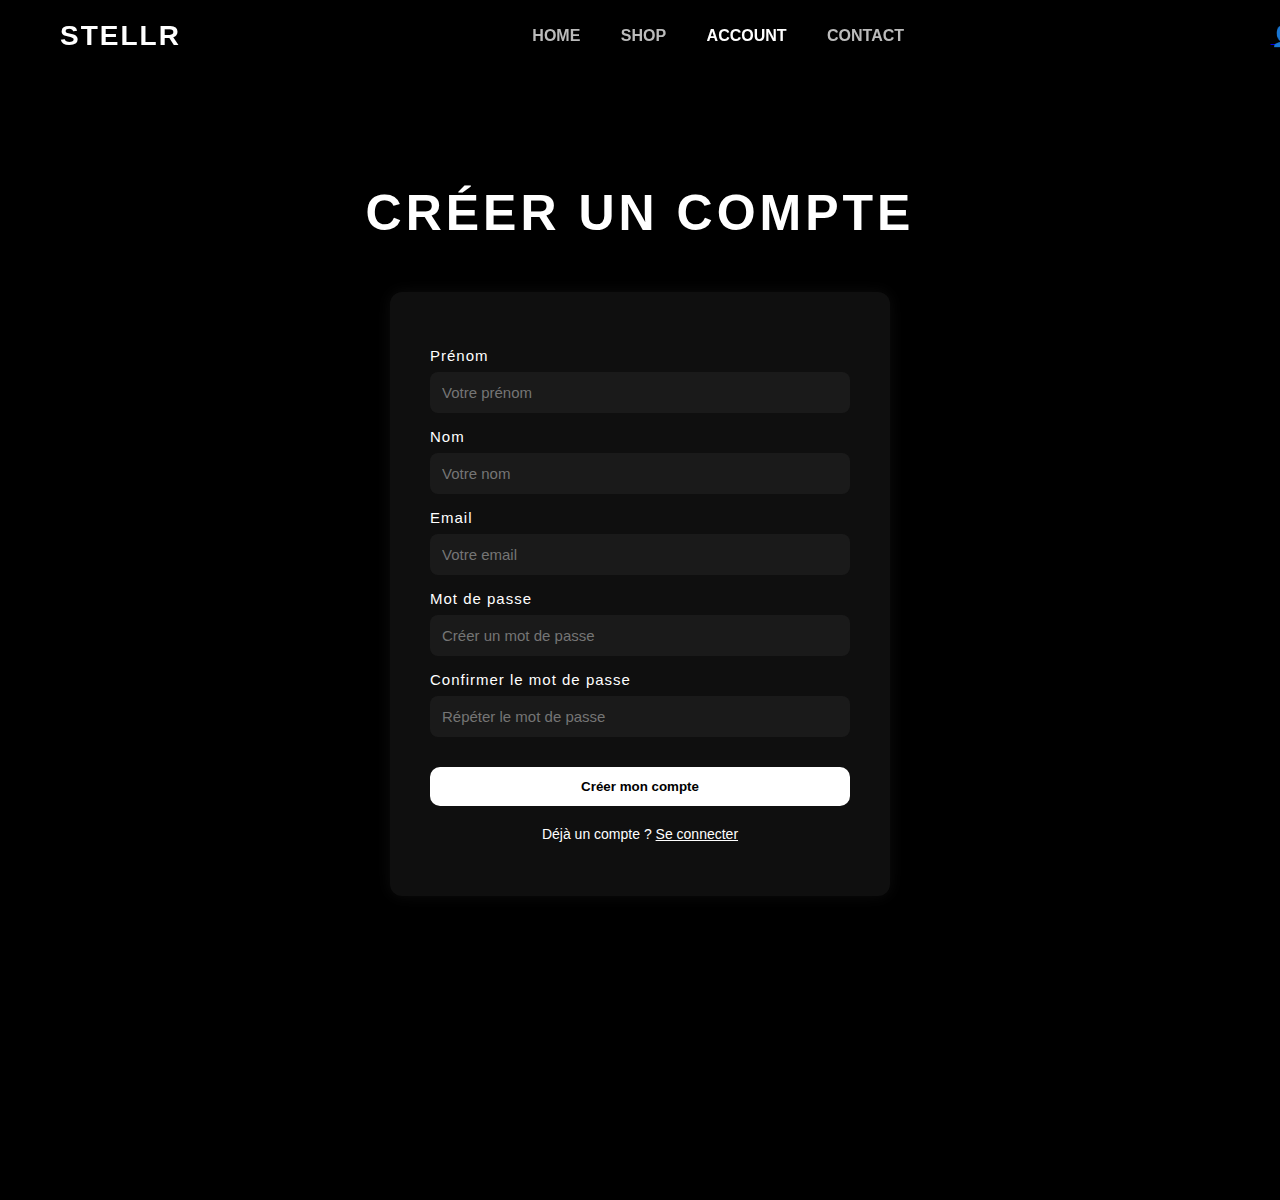
<file: account.html>
<!DOCTYPE html>
<html lang="fr">
<head>
    <meta charset="UTF-8">
    <meta name="viewport" content="width=device-width, initial-scale=1.0">
    <title>Créer un compte – STELLR</title>
    <link rel="stylesheet" href="style.css">
</head>
<body>

<header class="navbar">
    <div class="logo">STELLR</div>

    <nav class="menu">
        <a href="index.html">HOME</a>
        <a href="shop.html">SHOP</a>
        <a href="#" class="active">ACCOUNT</a>
        <a href="contact.html">CONTACT</a>
    </nav>

    <div class="icons">
        <a href="login.html"><span>👤</span></a>
        <span>🛒</span>
    </div>
</header>


<section class="form-section">

    <h1 class="form-title">CRÉER UN COMPTE</h1>

    <form class="form-box">

        <label>Prénom</label>
        <input type="text" placeholder="Votre prénom" required>

        <label>Nom</label>
        <input type="text" placeholder="Votre nom" required>

        <label>Email</label>
        <input type="email" placeholder="Votre email" required>

        <label>Mot de passe</label>
        <input type="password" placeholder="Créer un mot de passe" required>

        <label>Confirmer le mot de passe</label>
        <input type="password" placeholder="Répéter le mot de passe" required>

        <button type="submit" class="submit-btn">Créer mon compte</button>

        <p class="redirect">
            Déjà un compte ? <a href="login.html">Se connecter</a>
        </p>
    </form>

</section>

</body>
</html>
</file>
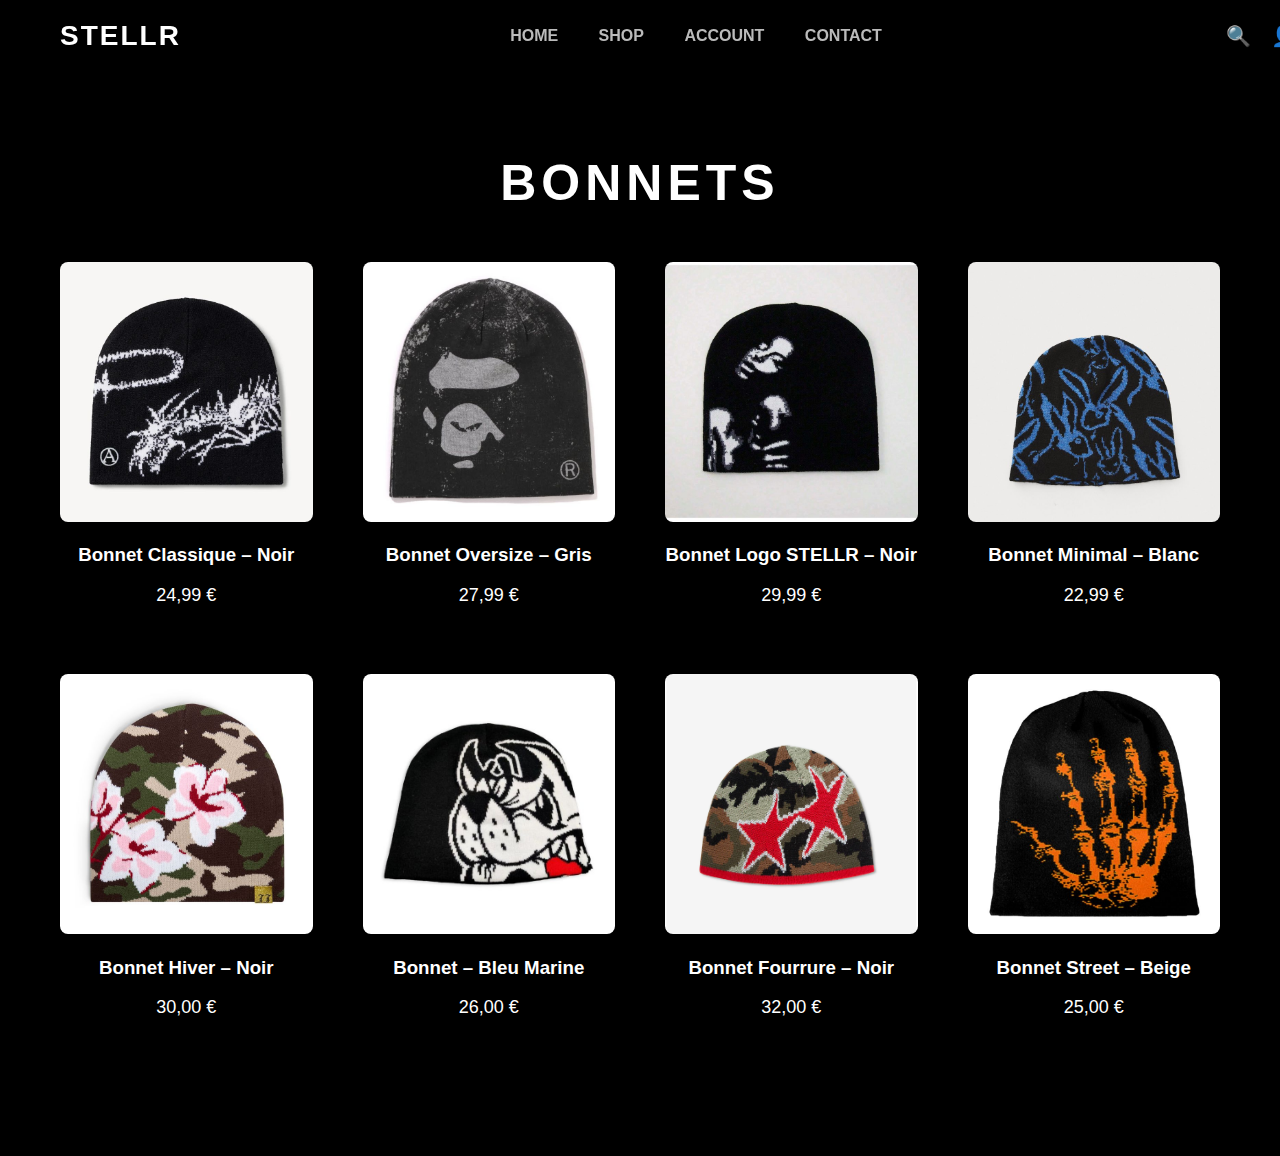
<file: bonnets.html>
<!DOCTYPE html>
<html lang="fr">
<head>
    <meta charset="UTF-8">
    <meta name="viewport" content="width=device-width, initial-scale=1.0">
    <title>Bonnets – STELLR</title>
    <link rel="stylesheet" href="style.css">
</head>
<body>

<header class="navbar">
    <div class="logo">STELLR</div>

    <nav class="menu">
        <a href="index.html">HOME</a>
        <a href="shop.html">SHOP</a>
        <a href="account.html">ACCOUNT</a>
        <a href="contact.html">CONTACT</a>
    </nav>

    <div class="icons">
        <span>🔍</span>
        <span>👤</span>
        <span>🛒</span>
    </div>
</header>

<section class="shop-section">

    <h1 class="shop-title">BONNETS</h1>

    <div class="shop-grid">

        <div class="product">
            <img src="image/bonnet.jpg" alt="Bonnet Noir Classique">
            <h3>Bonnet Classique – Noir</h3>
            <p class="price">24,99 €</p>
        </div>

        <div class="product">
            <img src="/image/bonnet1.jpg" alt="Bonnet Gris Oversize">
            <h3>Bonnet Oversize – Gris</h3>
            <p class="price">27,99 €</p>
        </div>

        <div class="product">
            <img src="/image/bonnet2.jpg" alt="Bonnet Logo STELLR Noir">
            <h3>Bonnet Logo STELLR – Noir</h3>
            <p class="price">29,99 €</p>
        </div>

        <div class="product">
            <img src="/image/bonnet3.jpg" alt="Bonnet Blanc Minimal">
            <h3>Bonnet Minimal – Blanc</h3>
            <p class="price">22,99 €</p>
        </div>

        <div class="product">
            <img src="/image/bonnet4.jpg" alt="Bonnet Hiver Noir">
            <h3>Bonnet Hiver – Noir</h3>
            <p class="price">30,00 €</p>
        </div>

        <div class="product">
            <img src="/image/bonnet5.jpg" alt="Bonnet Bleu Marine">
            <h3>Bonnet – Bleu Marine</h3>
            <p class="price">26,00 €</p>
        </div>

        <div class="product">
            <img src="/image/bonnet6.png" alt="Bonnet Fourrure">
            <h3>Bonnet Fourrure – Noir</h3>
            <p class="price">32,00 €</p>
        </div>

        <div class="product">
            <img src="/image/bonnet7.jpg" alt="Bonnet Beige Street">
            <h3>Bonnet Street – Beige</h3>
            <p class="price">25,00 €</p>
        </div>

    </div>
</section>

</body>
</html>
</file>
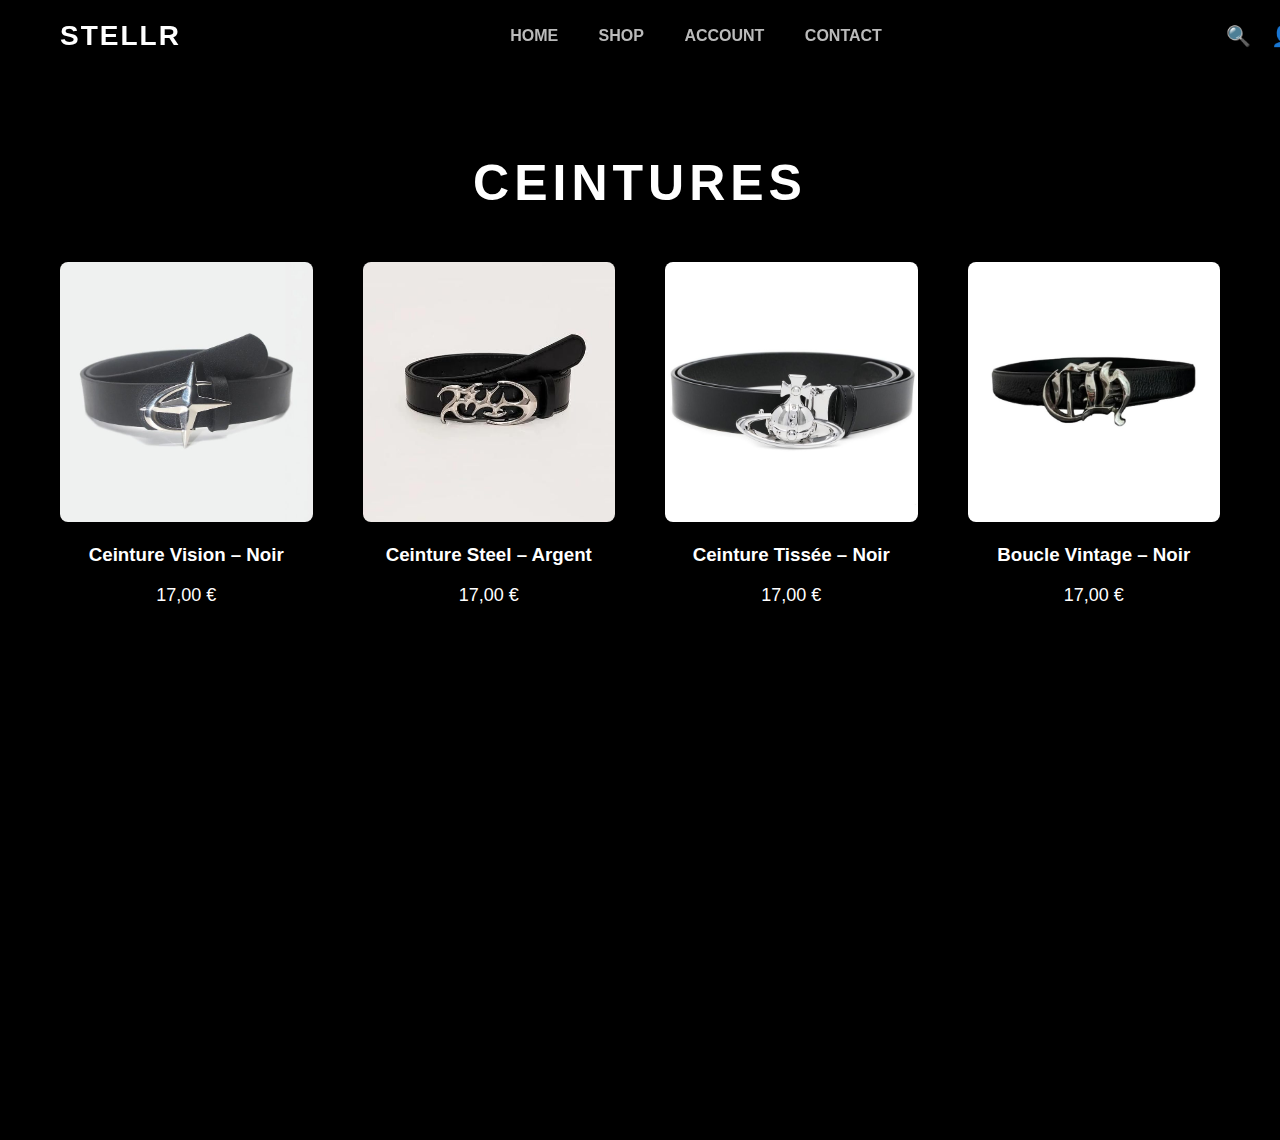
<file: ceintures.html>
<!DOCTYPE html>
<html lang="fr">
<head>
    <meta charset="UTF-8">
    <meta name="viewport" content="width=device-width, initial-scale=1.0">
    <title>Ceintures – STELLR</title>
    <link rel="stylesheet" href="style.css">
</head>
<body>

<header class="navbar">
    <div class="logo">STELLR</div>

    <nav class="menu">
        <a href="index.html">HOME</a>
        <a href="shop.html">SHOP</a>
        <a href="account.html">ACCOUNT</a>
        <a href="contact.html">CONTACT</a>
    </nav>

    <div class="icons">
        <span>🔍</span>
        <span>👤</span>
        <span>🛒</span>
    </div>
</header>


<section class="shop-section">
    <h1 class="shop-title">CEINTURES</h1>

    <div class="shop-grid">

        <div class="product">
            <img src="image/ceintures.jpg" alt="Ceinture noire streetwear">
            <h3>Ceinture Vision – Noir</h3>
            <p class="price">17,00 €</p>
        </div>

        <div class="product">
            <img src="image/ceinture1.jpg" alt="Ceinture métallique argent">
            <h3>Ceinture Steel – Argent</h3>
            <p class="price">17,00 €</p>
        </div>

        <div class="product">
            <img src="image/ceintures2.jpg" alt="Ceinture tissée noire">
            <h3>Ceinture Tissée – Noir</h3>
            <p class="price">17,00 €</p>
        </div>

        <div class="product">
            <img src="image/ceintures3.jpg" alt="Ceinture boucle vintage">
            <h3>Boucle Vintage – Noir</h3>
            <p class="price">17,00 €</p>
        </div>

    </div>
</section>

</body>
</html>
</file>
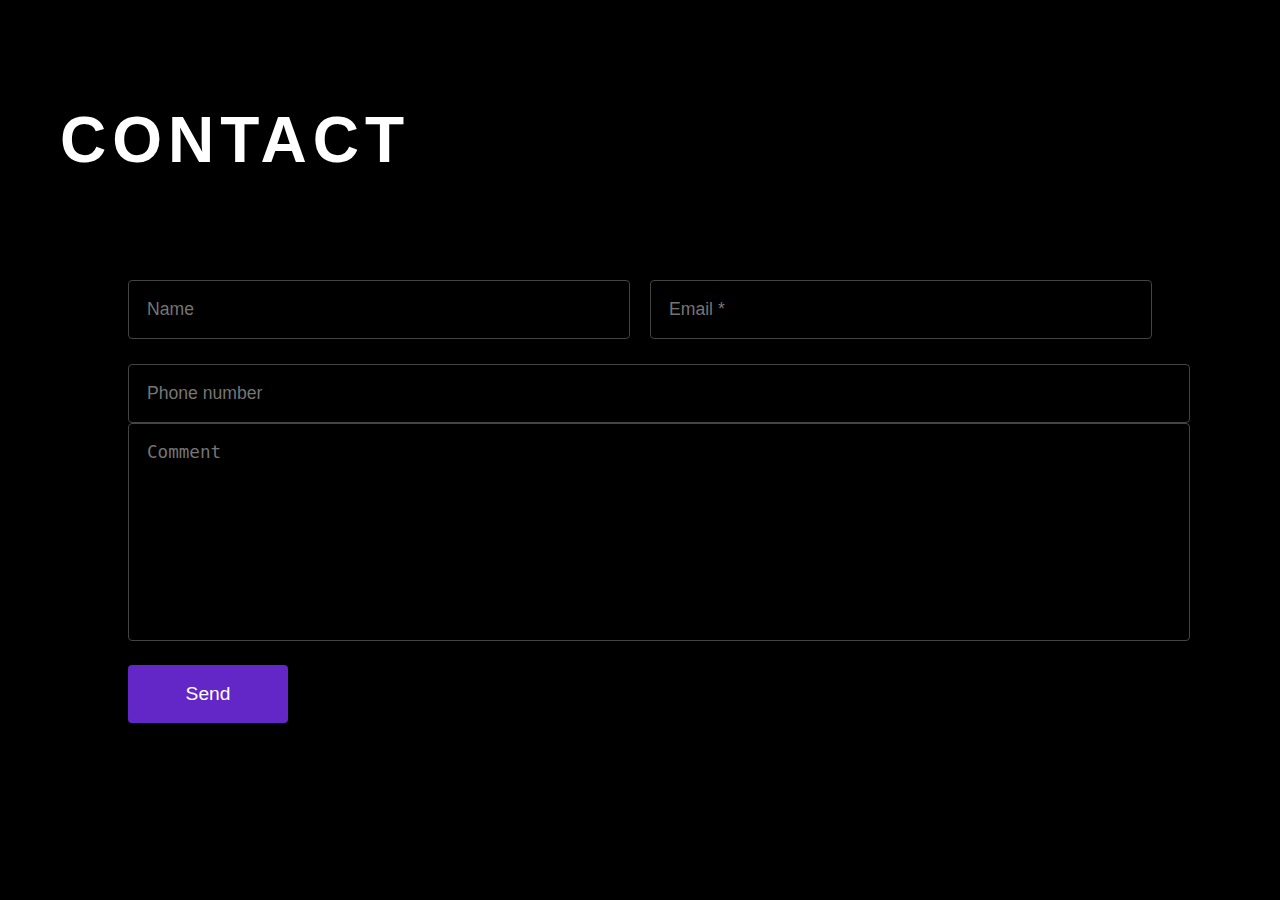
<file: contact.html>
<!DOCTYPE html>
<html lang="fr">
<head>
    <meta charset="UTF-8">
    <meta name="viewport" content="width=device-width, initial-scale=1.0">
    <title>Contact – STELLR</title>

    <style>
        body {
            margin: 0;
            padding: 0;
            background: black;
            color: white;
            font-family: Arial, sans-serif;
        }

        h1 {
            padding: 60px;
            font-size: 4rem;
            letter-spacing: 6px;
        }

        .contact-form {
            width: 80%;
            margin: auto;
        }

        .row {
            display: flex;
            gap: 20px;
            margin-bottom: 25px;
        }

        input, textarea {
            width: 100%;
            background: black;
            border: 1.5px solid #444;
            padding: 18px;
            font-size: 1.1rem;
            color: white;
            border-radius: 4px;
        }

        textarea {
            height: 180px;
            resize: none;
        }

        .btn {
            margin-top: 20px;
            background: #6427C7; 
            width: 160px;
            padding: 18px;
            border: none;
            color: white;
            font-size: 1.2rem;
            border-radius: 4px;
            cursor: pointer;
            transition: 0.3s ease;
        }

        .btn:hover {
            background: #7A42E4;
        }

        @media (max-width: 800px) {
            .row {
                flex-direction: column;
            }
        }
    </style>
</head>

<body>

<h1>CONTACT</h1>

<div class="contact-form">

    <div class="row">
        <input type="text" placeholder="Name">
        <input type="email" placeholder="Email *" required>
    </div>

    <input type="text" placeholder="Phone number">

    <textarea placeholder="Comment"></textarea>

    <button class="btn">Send</button>

</div>

</body>
</html>
</file>
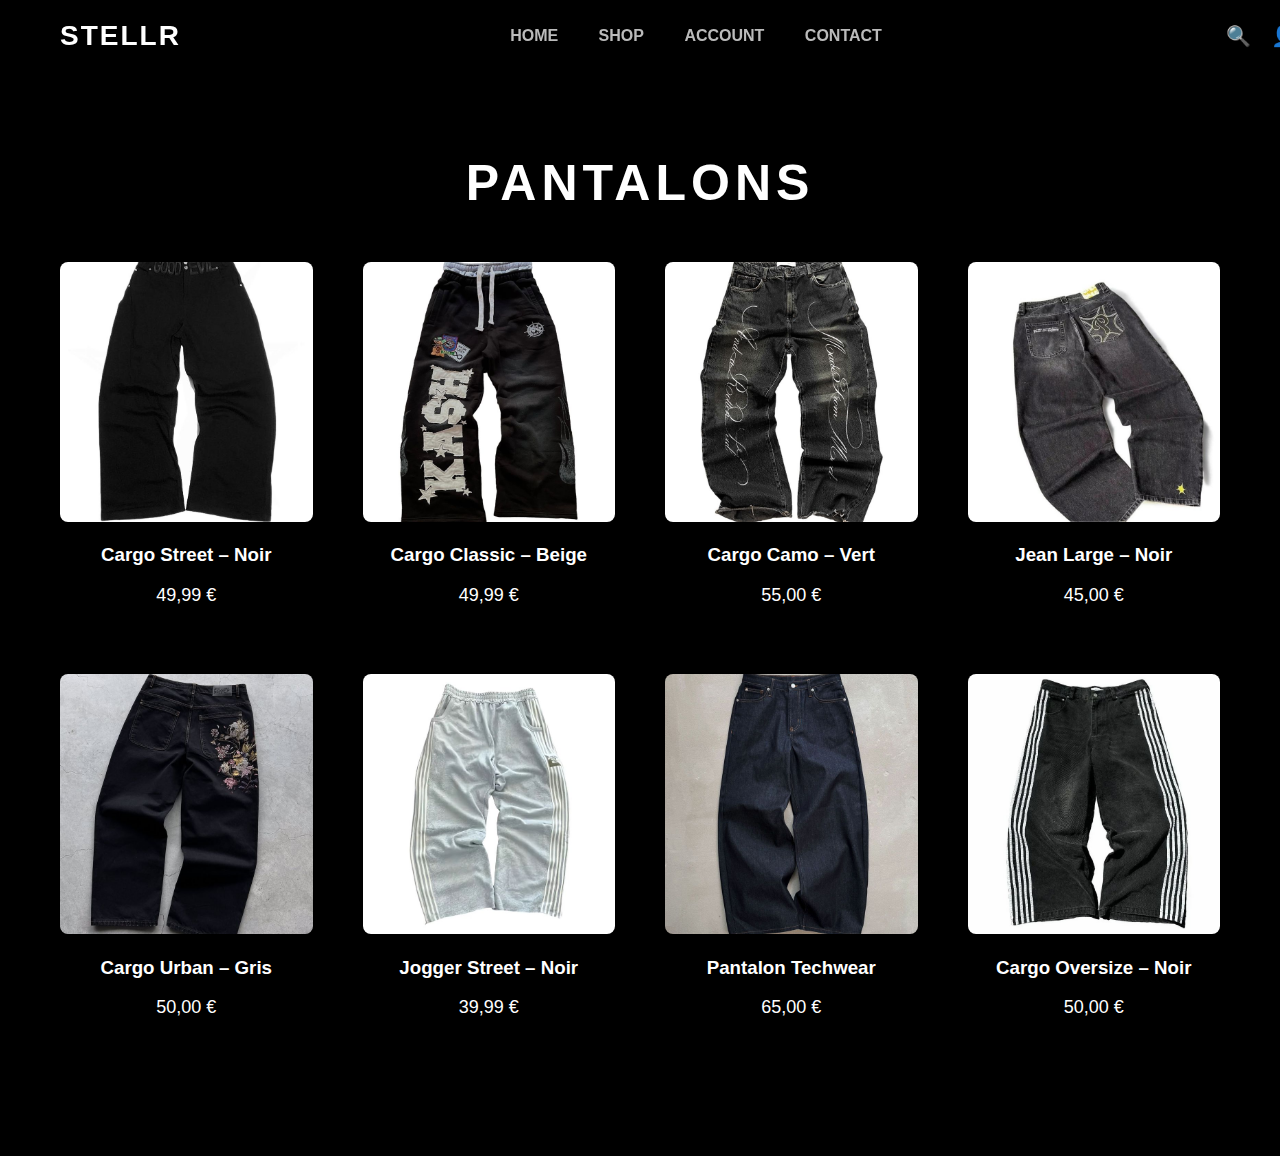
<file: pantalons.html>
<!DOCTYPE html>
<html lang="fr">
<head>
    <meta charset="UTF-8">
    <meta name="viewport" content="width=device-width, initial-scale=1.0">
    <title>Pantalons – STELLR</title>
    <link rel="stylesheet" href="style.css">
</head>
<body>

<header class="navbar">
    <div class="logo">STELLR</div>

    <nav class="menu">
        <a href="index.html">HOME</a>
        <a href="shop.html">SHOP</a>
        <a href="account.html">ACCOUNT</a>
        <a href="contact.html">CONTACT</a>
    </nav>

    <div class="icons">
        <span>🔍</span>
        <span>👤</span>
        <span>🛒</span>
    </div>
</header>

<section class="shop-section">

    <h1 class="shop-title">PANTALONS</h1>

    <div class="shop-grid">

        <div class="product">
            <img src="image/pantalon.jpg" alt="Cargo Noir">
            <h3>Cargo Street – Noir</h3>
            <p class="price">49,99 €</p>
        </div>

        <div class="product">
            <img src="image/pantalon1.jpg" alt="Cargo Beige">
            <h3>Cargo Classic – Beige</h3>
            <p class="price">49,99 €</p>
        </div>

        <div class="product">
            <img src="image/pantalon2.jpg" alt="Cargo Camo">
            <h3>Cargo Camo – Vert</h3>
            <p class="price">55,00 €</p>
        </div>

        <div class="product">
            <img src="image/pantalon3.jpg" alt="Jean Large Noir">
            <h3>Jean Large – Noir</h3>
            <p class="price">45,00 €</p>
        </div>

        <div class="product">
            <img src="image/pantalon5.jpg" alt="Cargo Urban Gris">
            <h3>Cargo Urban – Gris</h3>
            <p class="price">50,00 €</p>
        </div>

        <div class="product">
            <img src="image/pantalon4.jpg" alt="Jogger Noir">
            <h3>Jogger Street – Noir</h3>
            <p class="price">39,99 €</p>
        </div>

        <div class="product">
            <img src="image/pantalon6.jpg" alt="Pantalon Techwear">
            <h3>Pantalon Techwear</h3>
            <p class="price">65,00 €</p>
        </div>

        <div class="product">
            <img src="image/pantalon8.jpg" alt="Cargo Oversize Noir">
            <h3>Cargo Oversize – Noir</h3>
            <p class="price">50,00 €</p>
        </div>

    </div>
</section>

</body>
</html>
</file>
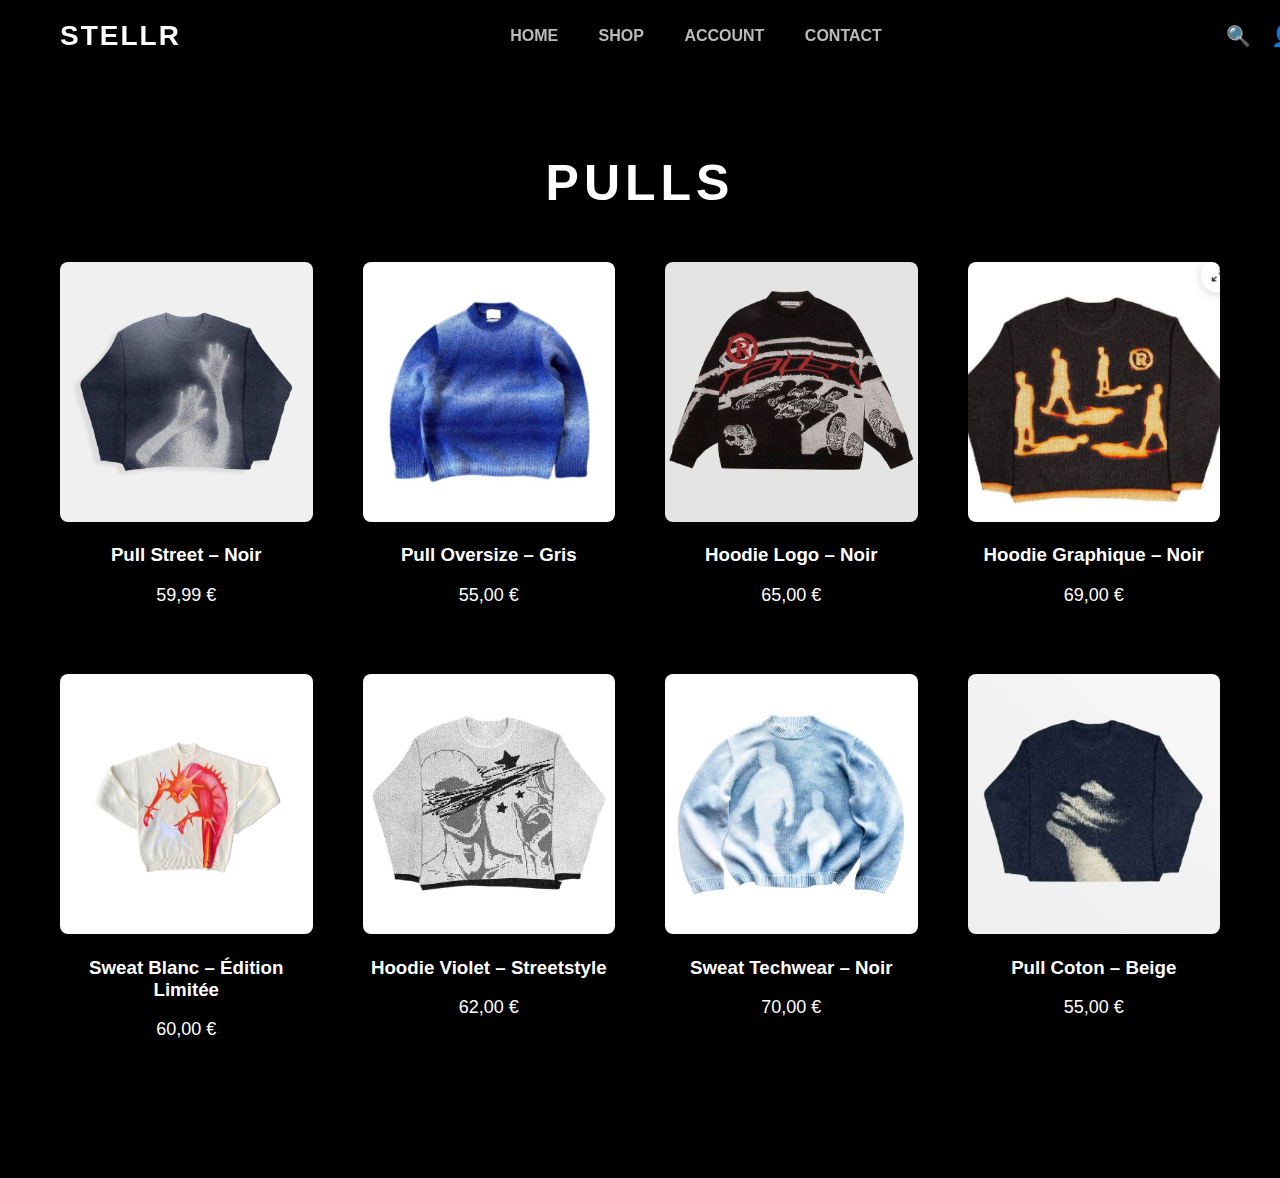
<file: pulls.html>
<!DOCTYPE html>
<html lang="fr">
<head>
    <meta charset="UTF-8">
    <meta name="viewport" content="width=device-width, initial-scale=1.0">
    <title>Pulls – STELLR</title>
    <link rel="stylesheet" href="style.css">
</head>
<body>

<header class="navbar">
    <div class="logo">STELLR</div>

    <nav class="menu">
        <a href="index.html">HOME</a>
        <a href="shop.html">SHOP</a>
        <a href="account.html">ACCOUNT</a>
        <a href="contact.html">CONTACT</a>
    </nav>

    <div class="icons">
        <span>🔍</span>
        <span>👤</span>
        <span>🛒</span>
    </div>
</header>

<section class="shop-section">

    <h1 class="shop-title">PULLS</h1>

    <div class="shop-grid">

        <div class="product">
            <img src="image/pull.jpg" alt="Pull Street Noir">
            <h3>Pull Street – Noir</h3>
            <p class="price">59,99 €</p>
        </div>

        <div class="product">
            <img src="image/pull1.jpg" alt="Pull Oversize Gris">
            <h3>Pull Oversize – Gris</h3>
            <p class="price">55,00 €</p>
        </div>

        <div class="product">
            <img src="image/pull2.jpg" alt="Hoodie Logo Noir">
            <h3>Hoodie Logo – Noir</h3>
            <p class="price">65,00 €</p>
        </div>

        <div class="product">
            <img src="image/pull3.jpg" alt="Hoodie Graphique">
            <h3>Hoodie Graphique – Noir</h3>
            <p class="price">69,00 €</p>
        </div>

        <div class="product">
            <img src="image/pull4.jpg" alt="Sweat Blanc">
            <h3>Sweat Blanc – Édition Limitée</h3>
            <p class="price">60,00 €</p>
        </div>

        <div class="product">
            <img src="image/pull5.jpg" alt="Hoodie Violet">
            <h3>Hoodie Violet – Streetstyle</h3>
            <p class="price">62,00 €</p>
        </div>

        <div class="product">
            <img src="image/pull6.jpg" alt="Sweat Techwear Noir">
            <h3>Sweat Techwear – Noir</h3>
            <p class="price">70,00 €</p>
        </div>

        <div class="product">
            <img src="image/pull7.jpg" alt="Pull Coton Beige">
            <h3>Pull Coton – Beige</h3>
            <p class="price">55,00 €</p>
        </div>

    </div>
</section>

</body>
</html>
</file>
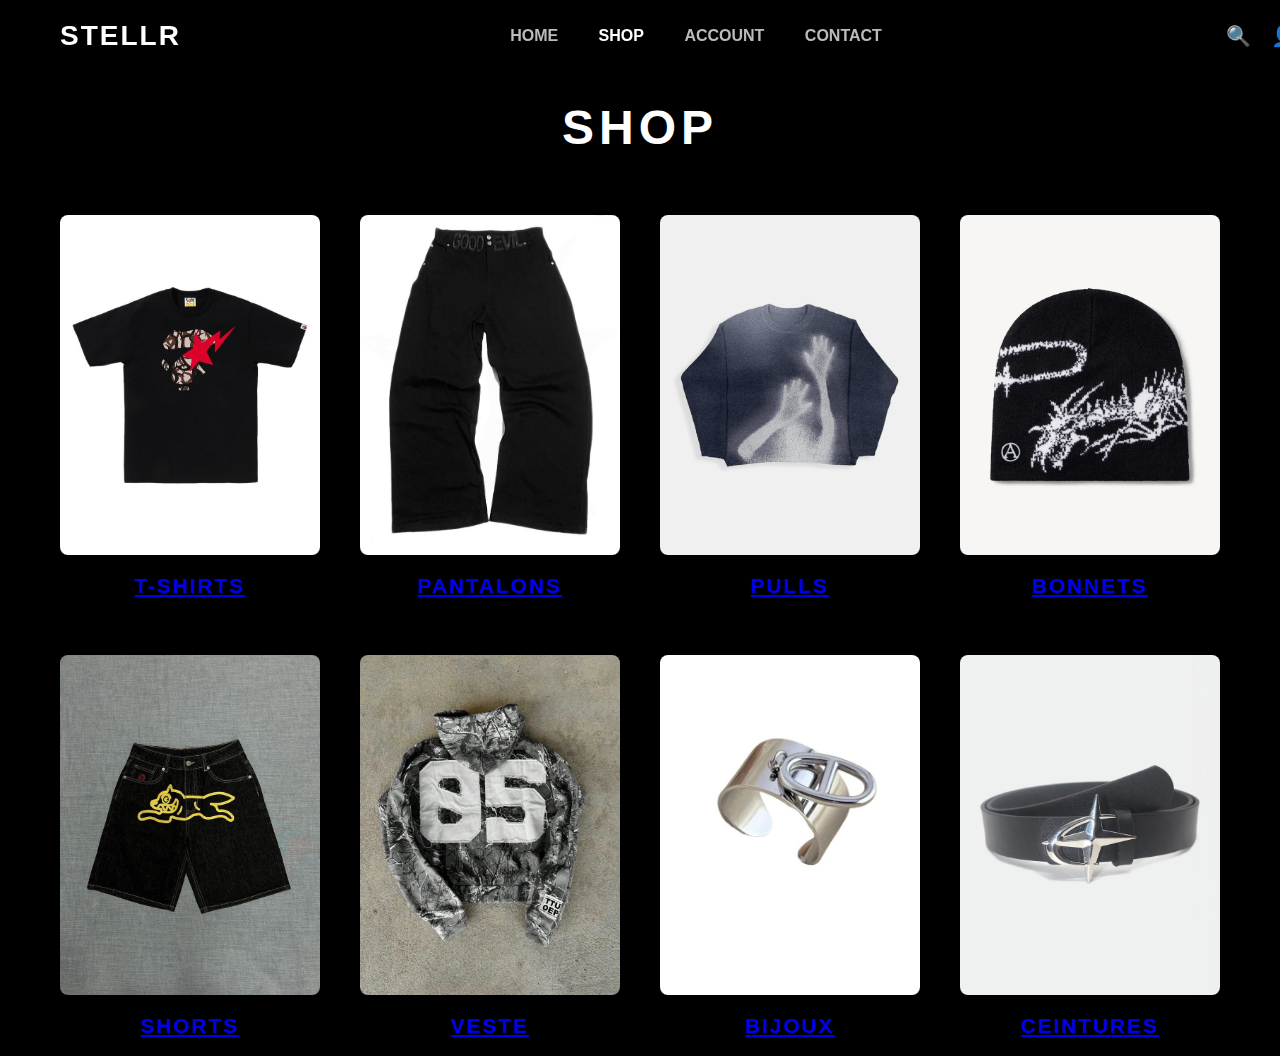
<file: shop.html>
<!DOCTYPE html>
<html lang="fr">
<head>
    <meta charset="UTF-8">
    <meta name="viewport" content="width=device-width, initial-scale=1.0">
    <title>Shop – STELLR</title>
    <link rel="stylesheet" href="style.css">
    <style>
        body {
            background-color: black;
            color: white;
            font-family: Arial, sans-serif;
        }

        .shop-header {
            text-align: center;
            margin-top: 100px;
        }

        .shop-header h1 {
            font-size: 3rem;
            letter-spacing: 5px;
        }

        /* GRID DES CATÉGORIES */
        .category-grid {
            margin-top: 60px;
            display: grid;
            grid-template-columns: repeat(4, 1fr);
            gap: 40px;
            padding: 0 60px;
        }

        .category {
            text-align: center;
            transition: 0.3s ease;
        }

        .category img {
            width: 100%;
            height: 340px;
            object-fit: cover;
            border-radius: 8px;
            transition: 0.3s ease;
        }

        .category:hover img {
            transform: scale(1.05);
            filter: brightness(0.7);
        }

        .category h2 {
            margin-top: 15px;
            font-size: 1.3rem;
            letter-spacing: 2px;
        }

        /* MOBILE */
        @media (max-width: 900px) {
            .category-grid {
                grid-template-columns: repeat(2, 1fr);
                padding: 20px;
            }
        }

        @media (max-width: 600px) {
            .category-grid {
                grid-template-columns: 1fr;
            }
        }

    </style>
</head>

<body>

<header class="navbar">
    <div class="logo">STELLR</div>

    <nav class="menu">
        <a href="index.html">HOME</a>
        <a href="shop.html" class="active">SHOP</a>
        <a href="account.html">ACCOUNT</a>
        <a href="contact.html">CONTACT</a>
    </nav>

    <div class="icons">
        <span>🔍</span>
        <span>👤</span>
        <span>🛒</span>
    </div>
</header>


<section class="shop-header">
    <h1>SHOP</h1>
</section>

<section class="category-grid">

    <a href="tshirts.html" class="category">
        <img src="image/tshirt.jpg" alt="T-shirts">
        <h2>T-SHIRTS</h2>
    </a>

    <a href="pantalons.html" class="category">
        <img src="image/pantalon.jpg" alt="Pantalons">
        <h2>PANTALONS</h2>
    </a>

    <a href="pulls.html" class="category">
        <img src="image/pull.jpg" alt="Pulls">
        <h2>PULLS</h2>
    </a>

    <a href="bonnets.html" class="category">
        <img src="image/bonnet.jpg" alt="Bonnets">
        <h2>BONNETS</h2>
    </a>

    <a href="shorts.html" class="category">
        <img src="image/short.jpg" alt="Shorts">
        <h2>SHORTS</h2>
    </a>

    <a href="veste.html" class="category">
        <img src="image/veste.jpg" alt="Veste">
        <h2>VESTE</h2>
    </a>

    <a href="bijoux.html" class="category">
        <img src="image/bijoux.jpg" alt="Bijoux">
        <h2>BIJOUX</h2>
    </a>

    <a href="ceintures.html" class="category">
        <img src="image/ceintures.jpg" alt="Ceintures">
        <h2>CEINTURES</h2>
    </a>

</section>

</body>
</html>
</file>
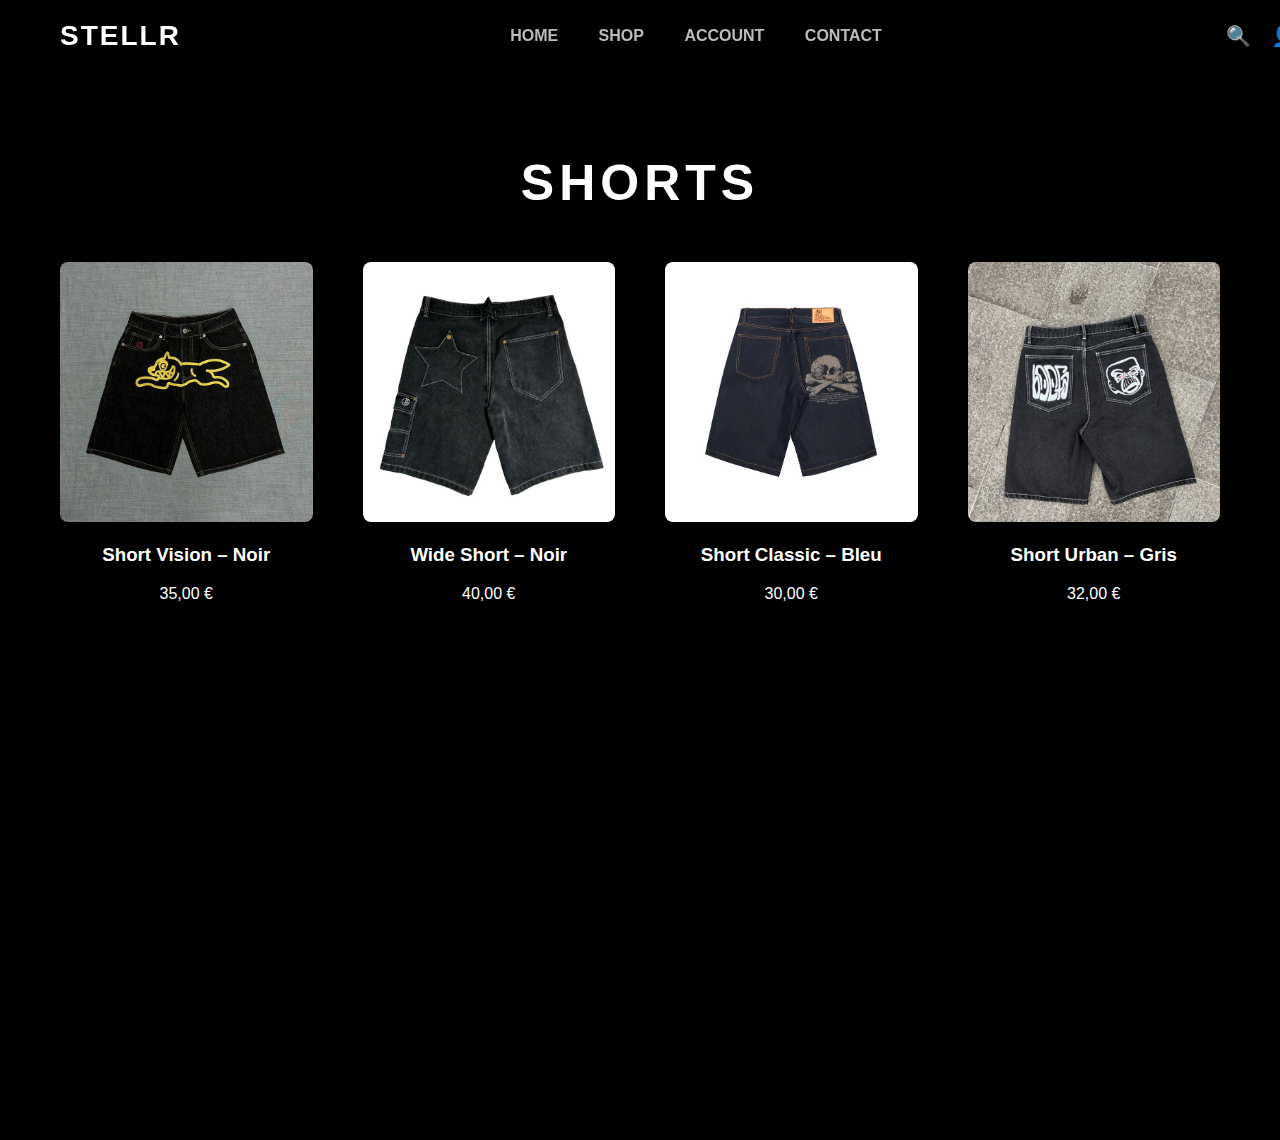
<file: shorts.html>
<!DOCTYPE html>
<html lang="fr">
<head>
    <meta charset="UTF-8">
    <meta name="viewport" content="width=device-width, initial-scale=1.0">
    <title>Shorts – STELLR</title>
    <link rel="stylesheet" href="style.css">
</head>
<body>

<header class="navbar">
    <div class="logo">STELLR</div>

    <nav class="menu">
        <a href="index.html">HOME</a>
        <a href="shop.html">SHOP</a>
        <a href="account.html">ACCOUNT</a>
        <a href="contact.html">CONTACT</a>
    </nav>

    <div class="icons">
        <span>🔍</span>
        <span>👤</span>
        <span>🛒</span>
    </div>
</header>

<section class="shop-section">
    <h1 class="shop-title">SHORTS</h1>

    <div class="shop-grid">

        <div class="product">
            <img src="image/short.jpg" alt="Short noir streetwear">
            <h3>Short Vision – Noir</h3>
            <p>35,00 €</p>
        </div>

        <div class="product">
            <img src="image/short1.jpg" alt="Short large">
            <h3>Wide Short – Noir</h3>
            <p>40,00 €</p>
        </div>

        <div class="product">
            <img src="image/short2.jpg" alt="Short bleu">
            <h3>Short Classic – Bleu</h3>
            <p>30,00 €</p>
        </div>

        <div class="product">
            <img src="image/short3.jpg" alt="Short gris">
            <h3>Short Urban – Gris</h3>
            <p>32,00 €</p>
        </div>

    </div>
</section>

</body>
</html>
</file>
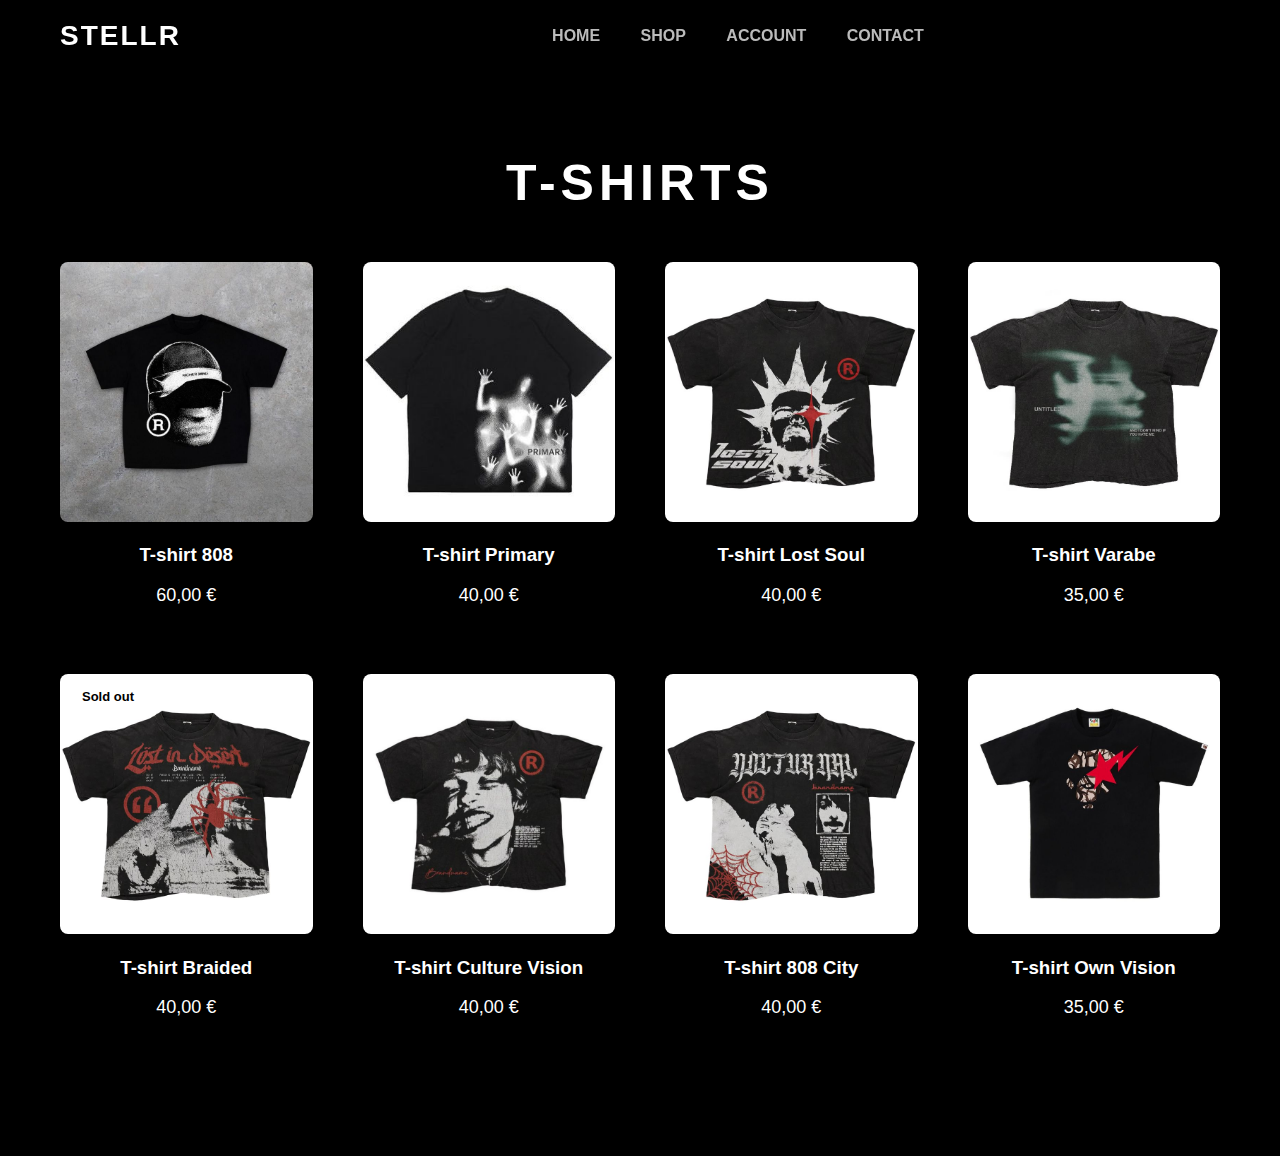
<file: tshirts.html>
<!DOCTYPE html>
<html lang="fr">
<head>
    <meta charset="UTF-8">
    <meta name="viewport" content="width=device-width, initial-scale=1.0">
    <title>T-Shirts – STELLR</title>
    <link rel="stylesheet" href="style.css">
</head>
<body>

<header class="navbar">
    <div class="logo">STELLR</div>

    <nav class="menu">
        <a href="index.html">HOME</a>
        <a href="shop.html">SHOP</a>
        <a href="account.html">ACCOUNT</a>
        <a href="contact.html">CONTACT</a>
    </nav>

    <div class="icons">
        <span></span>
        <span></span>
        <span></span>
    </div>
</header>

<section class="shop-section">

    <h1 class="shop-title">T-SHIRTS</h1>

    <div class="shop-grid">

        <div class="product">
            <img src="image/tshirt6.jpg" alt="T-Shirts Noir">
            <h3>T-shirt 808</h3>
            <p class="price">60,00 €</p>
        </div>

        <div class="product">
            <img src="image/tshirt7.jpg" alt="T-shirt Primary ">
            <h3>T-shirt Primary</h3>
            <p class="price">40,00 €</p>
        </div>

        <div class="product">
            <img src="image/tshirt1.jpg" alt="T-shirt Lost Soul">
            <h3>T-shirt Lost Soul</h3>
            <p class="price">40,00 €</p>
        </div>

        <div class="product">
            <img src="image/tshirt2.jpg" alt="T-shirt Varabe Noir">
            <h3>T-shirt Varabe</h3>
            <p class="price">35,00 €</p>
        </div>

        <div class="product">
            <img src="image/tshirt3.jpg" alt="T-shirt Braided Blanc">
            <span class="soldout">Sold out</span>
            <h3>T-shirt Braided</h3>
            <p class="price">40,00 €</p>
        </div>

        <div class="product">
            <img src="image/tshit5.jpg" alt="T-shirt Culture Vision Noir">
            <h3>T-shirt Culture Vision</h3>
            <p class="price">40,00 €</p>
        </div>

        <div class="product">
            <img src="image/tshirt4.jpg" alt="T-shirt 808 City Noir">
            <h3>T-shirt 808 City</h3>
            <p class="price">40,00 €</p>
        </div>

        <div class="product">
            <img src="image/tshirt.jpg" alt="T-shirt Own Vision Noir">
            <h3>T-shirt Own Vision</h3>
            <p class="price">35,00 €</p>
        </div>

    </div>
</section>

</body>
</html>
</file>
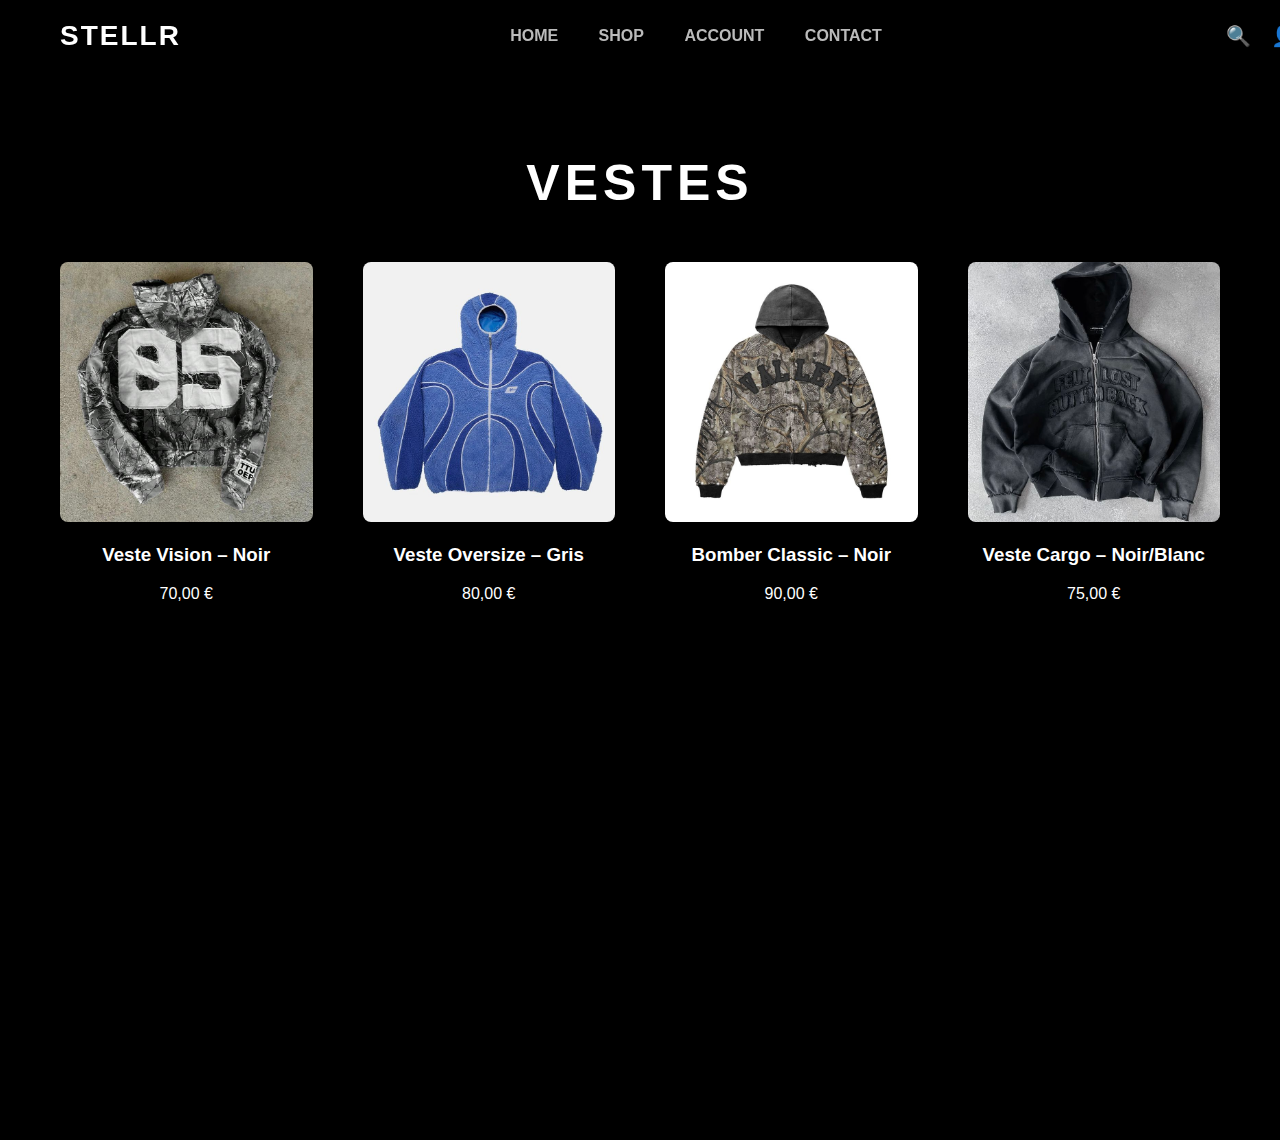
<file: veste.html>
<!DOCTYPE html>
<html lang="fr">
<head>
    <meta charset="UTF-8">
    <meta name="viewport" content="width=device-width, initial-scale=1.0">
    <title>Vestes – STELLR</title>
    <link rel="stylesheet" href="style.css">
</head>
<body>

<header class="navbar">
    <div class="logo">STELLR</div>

    <nav class="menu">
        <a href="index.html">HOME</a>
        <a href="shop.html">SHOP</a>
        <a href="account.html">ACCOUNT</a>
        <a href="contact.html">CONTACT</a>
    </nav>

    <div class="icons">
        <span>🔍</span>
        <span>👤</span>
        <span>🛒</span>
    </div>
</header>


<section class="shop-section">
    <h1 class="shop-title">VESTES</h1>

    <div class="shop-grid">

        <div class="product">
            <img src="image/veste.jpg" alt="Veste streetwear noire">
            <h3>Veste Vision – Noir</h3>
            <p>70,00 €</p>
        </div>

        <div class="product">
            <img src="image/veste2.jpg" alt="Veste oversize grise">
            <h3>Veste Oversize – Gris</h3>
            <p>80,00 €</p>
        </div>

        <div class="product">
            <img src="image/veste1.jpg" alt="Veste bomber noire">
            <h3>Bomber Classic – Noir</h3>
            <p>90,00 €</p>
        </div>

        <div class="product">
            <img src="image/veste3.jpg" alt="Veste cargo noir/blanc">
            <h3>Veste Cargo – Noir/Blanc</h3>
            <p>75,00 €</p>
        </div>

    </div>
</section>

</body>
</html>
</file>
<file: style.css>
body {
    margin: 0;
    font-family: 'Montserrat', sans-serif;
    color: #fff;
    background: #000;
}

.navbar {
    display: flex;
    justify-content: space-between;
    align-items: center;
    padding: 20px 60px;
    background: rgba(0, 0, 0, 0.65);
    backdrop-filter: blur(8px);
    position: fixed;
    width: 100%;
    top: 0;
    z-index: 10;
}

.logo {
    font-size: 28px;
    font-weight: 800;
    letter-spacing: 2px;
}

.menu a {
    margin: 0 18px;
    text-decoration: none;
    color: #bbb;
    font-weight: 600;
    transition: .3s;
}

.menu a:hover,
.menu a.active {
    color: #fff;
}

.icons span {
    margin-left: 15px;
    cursor: pointer;
    font-size: 20px;
}

.hero {
    height: 80vh;
    background: url('background.jpg') center/cover no-repeat;
    display: flex;
    justify-content: center;
    align-items: center;
    padding-top: 80px; 
}

.hero h1 {
    font-size: 110px;
    letter-spacing: 18px;
    font-weight: 900;
    text-shadow: 0px 0px 15px rgba(0,0,0,0.4);
}

.grid {
    display: grid;
    grid-template-columns: repeat(4, 1fr);
    gap: 40px;
    padding: 70px;
    background: #000;
}

.item {
    text-align: center;
}

.item img {
    width: 100%;
    height: 330px;
    object-fit: cover;
    border-radius: 10px;
    background: #111;
    transition: .4s ease;
}

.item img:hover {
    transform: scale(1.05);
}

.item h2 {
    margin-top: 15px;
    font-size: 22px;
    letter-spacing: 2px;
}

.shop-section {
    padding: 120px 60px;
    background: #000;
    color: white;
    min-height: 100vh;
}

.shop-title {
    font-size: 50px;
    margin-bottom: 50px;
    letter-spacing: 5px;
    text-align: center;
}

.shop-grid {
    display: grid;
    grid-template-columns: repeat(4, 1fr);
    gap: 50px;
}

.product {
    text-align: center;
    position: relative;
}

.product img {
    width: 100%;
    height: 260px;
    object-fit: cover;
    border-radius: 8px;
    background: #111;
    transition: 0.3s ease;
}

.product img:hover {
    transform: scale(1.05);
}

.price {
    margin-top: 8px;
    font-size: 18px;
}

.soldout {
    position: absolute;
    top: 10px;
    left: 10px;
    background: white;
    color: black;
    padding: 5px 12px;
    border-radius: 20px;
    font-size: 13px;
    font-weight: bold;
}


.form-section {
    padding: 150px 30px;
    background: #000;
    min-height: 100vh;
    color: white;
}

.form-title {
    text-align: center;
    font-size: 50px;
    font-weight: 800;
    letter-spacing: 4px;
    margin-bottom: 50px;
}

.form-box {
    width: 420px;
    margin: auto;
    background: #0f0f0f;
    padding: 40px;
    border-radius: 12px;
    box-shadow: 0 0 15px rgba(255,255,255,0.05);
    display: flex;
    flex-direction: column;
}

.form-box label {
    margin-top: 15px;
    font-size: 15px;
    letter-spacing: 1px;
}

.form-box input {
    margin-top: 8px;
    padding: 12px;
    border: none;
    border-radius: 8px;
    background: #1a1a1a;
    color: white;
    font-size: 15px;
}

.form-box input:focus {
    outline: 2px solid #fff;
}

.submit-btn {
    margin-top: 30px;
    padding: 12px;
    background: white;
    color: black;
    border: none;
    border-radius: 10px;
    cursor: pointer;
    font-weight: bold;
    transition: .3s;
}

.submit-btn:hover {
    background: #dcdcdc;
}

.redirect {
    margin-top: 20px;
    text-align: center;
    font-size: 14px;
}

.redirect a {
    color: #fff;
    text-decoration: underline;
}
</file>
